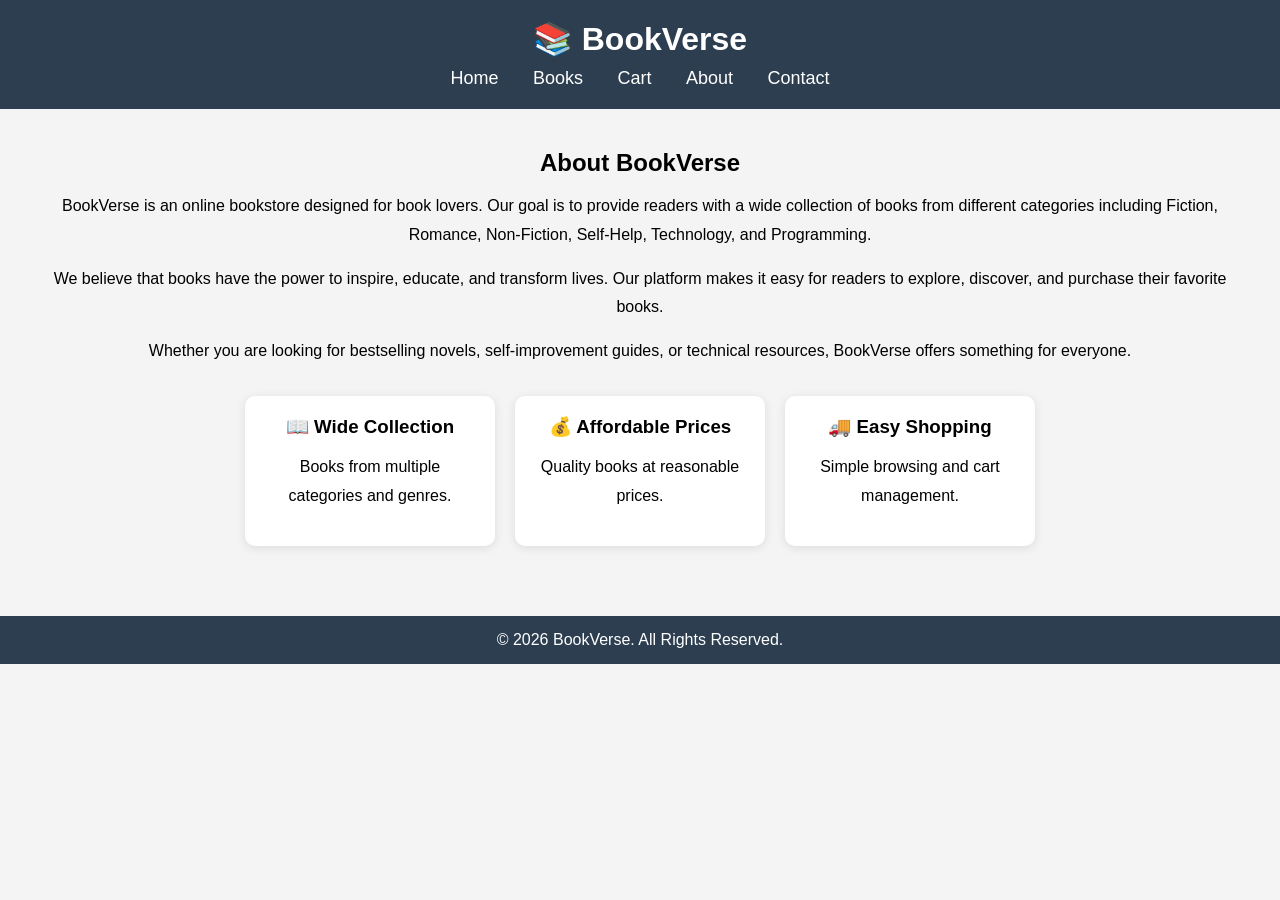
<file: about.html>
<!DOCTYPE html>
<html>
<head>
    <title>About Us - BookVerse</title>
    <link rel="stylesheet" href="style.css">
</head>
<body>

<header>
    <h1>📚 BookVerse</h1>

    <nav>
        <a href="index.html">Home</a>
        <a href="books.html">Books</a>
        <a href="cart.html">Cart</a>
        <a href="about.html">About</a>
        <a href="contact.html">Contact</a>
    </nav>
</header>

<section class="about-section">

    <h2>About BookVerse</h2>

    <p>
        BookVerse is an online bookstore designed for book lovers.
        Our goal is to provide readers with a wide collection of books
        from different categories including Fiction, Romance,
        Non-Fiction, Self-Help, Technology, and Programming.
    </p>

    <p>
        We believe that books have the power to inspire, educate,
        and transform lives. Our platform makes it easy for readers
        to explore, discover, and purchase their favorite books.
    </p>

    <p>
        Whether you are looking for bestselling novels,
        self-improvement guides, or technical resources,
        BookVerse offers something for everyone.
    </p>

    <div class="about-features">

        <div class="feature-card">
            <h3>📖 Wide Collection</h3>
            <p>Books from multiple categories and genres.</p>
        </div>

        <div class="feature-card">
            <h3>💰 Affordable Prices</h3>
            <p>Quality books at reasonable prices.</p>
        </div>

        <div class="feature-card">
            <h3>🚚 Easy Shopping</h3>
            <p>Simple browsing and cart management.</p>
        </div>

    </div>

</section>

<footer>
    <p>© 2026 BookVerse. All Rights Reserved.</p>
</footer>

</body>
</html>
</file>
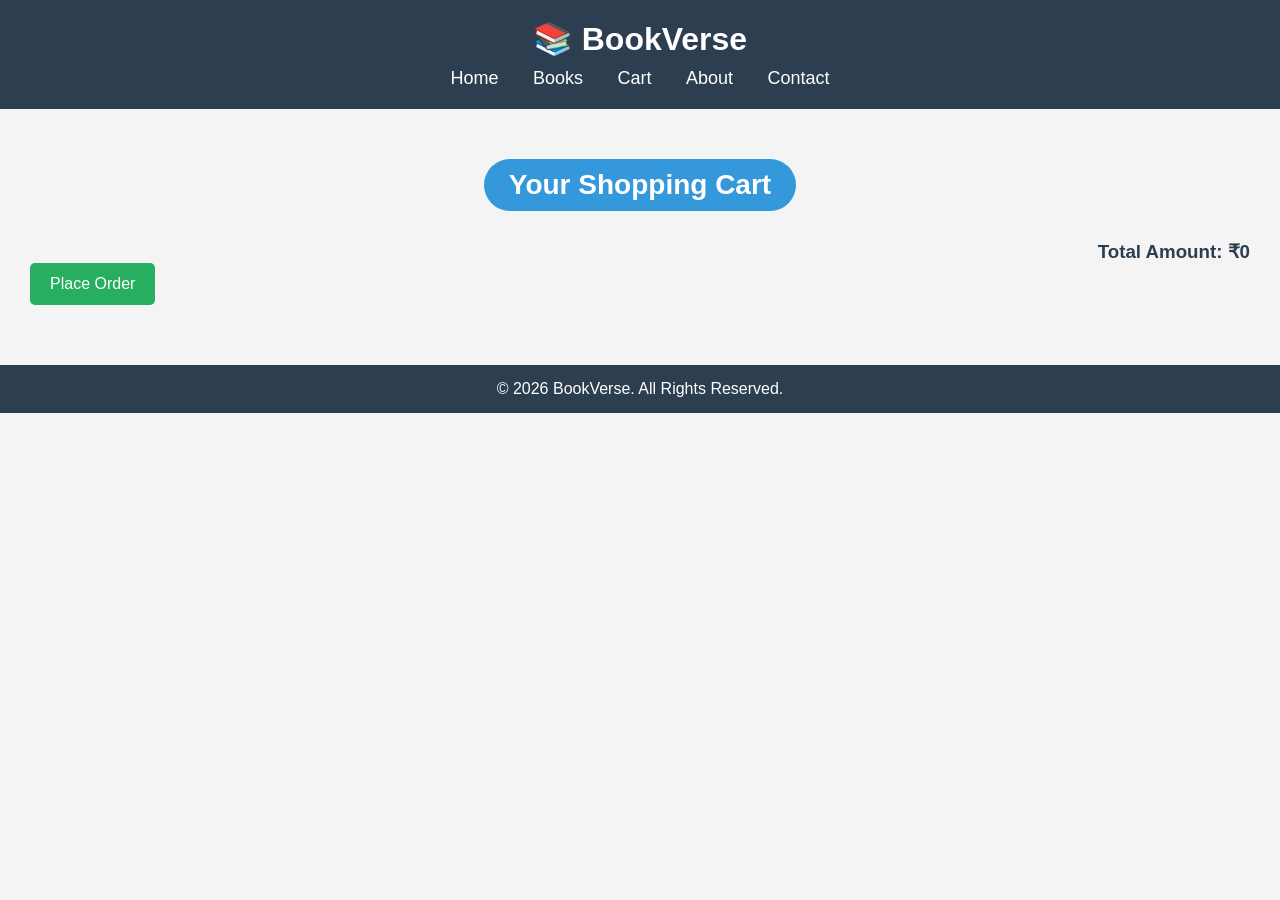
<file: cart.html>
<!DOCTYPE html>
<html>
<head>
    <title>Shopping Cart - BookVerse</title>
    <link rel="stylesheet" href="style.css">
    <script src="script.js"></script>
</head>

<body onload="displayCart()">

<header>
    <h1>📚 BookVerse</h1>

    <nav>
        <a href="index.html">Home</a>
        <a href="books.html">Books</a>
        <a href="cart.html">Cart</a>
        <a href="about.html">About</a>
        <a href="contact.html">Contact</a>
    </nav>
</header>

<section class="cart-section">

    <h2>Your Shopping Cart</h2>

    <div id="cartItems"></div>

    <h3 id="totalAmount">Total Amount: ₹0</h3>

    <h3 id="orderMessage"></h3>

    <button onclick="placeOrder()" class="checkout-btn">
        Place Order
    </button>

</section>

<footer>
    <p>© 2026 BookVerse. All Rights Reserved.</p>
</footer>

</body>
</html>
</file>
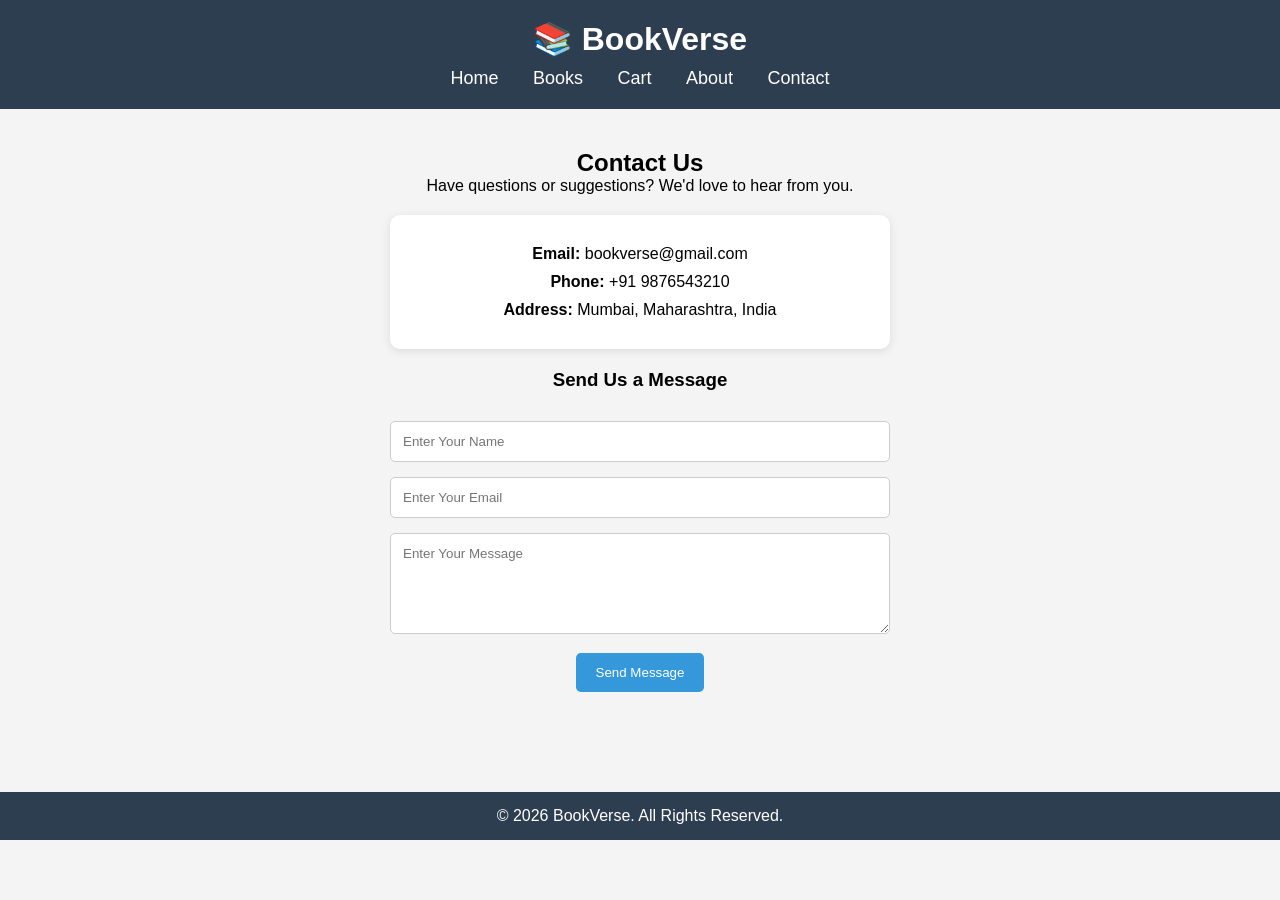
<file: contact.html>
<!DOCTYPE html>
<html>
<head>
    <title>Contact Us - BookVerse</title>
    <link rel="stylesheet" href="style.css">
</head>
<body>

<header>
    <h1>📚 BookVerse</h1>

    <nav>
        <a href="index.html">Home</a>
        <a href="books.html">Books</a>
        <a href="cart.html">Cart</a>
        <a href="about.html">About</a>
        <a href="contact.html">Contact</a>
    </nav>
</header>

<section class="contact-section">

    <h2>Contact Us</h2>

    <p>
        Have questions or suggestions? We'd love to hear from you.
    </p>

    <div class="contact-box">

        <p><strong>Email:</strong> bookverse@gmail.com</p>

        <p><strong>Phone:</strong> +91 9876543210</p>

        <p><strong>Address:</strong> Mumbai, Maharashtra, India</p>

    </div>

    <h3>Send Us a Message</h3>

    <form class="contact-form">

        <input
            type="text"
            placeholder="Enter Your Name"
            required
        >

        <input
            type="email"
            placeholder="Enter Your Email"
            required
        >

        <textarea
            rows="5"
            placeholder="Enter Your Message"
            required
        ></textarea>

        <button type="submit">
            Send Message
        </button>

    </form>

</section>

<footer>
    <p>© 2026 BookVerse. All Rights Reserved.</p>
</footer>

</body>
</html>
</file>
<file: style.css>
*{
    margin:0;
    padding:0;
    box-sizing:border-box;
    font-family:Arial, sans-serif;
}

body{
    background:#f4f4f4;
}

header{
    background:#2c3e50;
    color:white;
    padding:20px;
    text-align:center;
}

header h1{
    margin-bottom:10px;
}

nav{
    margin-top:10px;
}

nav a{
    color:white;
    text-decoration:none;
    margin:0 15px;
    font-size:18px;
}

nav a:hover{
    color:#f1c40f;
}

.hero{
    text-align:center;
    padding:80px 20px;
    background:linear-gradient(135deg,#3498db,#5dade2);
    color:white;
}

.hero h2{
    font-size:55px;
    margin-bottom:15px;
    font-weight:bold;
}

.hero p{
    font-size:18px;
    margin-bottom:20px;
}

.btn{
    background:#f1c40f;
    color:black;
    padding:12px 25px;
    text-decoration:none;
    border-radius:5px;
    font-weight:bold;
}

.btn:hover{
    background:#e67e22;
    color:white;
}

.featured{
    padding:40px;
}

.featured h2{
    text-align:center;
    margin-bottom:30px;
}

.book-grid{
    display:flex;
    flex-wrap:wrap;
    justify-content:center;
    gap:20px;
}

.book-card{
    background:white;
    width:220px;
    padding:15px;
    border-radius:10px;
    box-shadow:0 2px 10px rgba(0,0,0,0.1);
    text-align:center;
}

.book-card img{
    width:180px;
    height:250px;
    margin-bottom:10px;
}

.book-card h3{
    margin-bottom:10px;
    min-height:60px;
}


.book-card p{
    margin-bottom:10px;
}

.book-card button{
    background:#27ae60;
    color:white;
    border:none;
    padding:10px;
    border-radius:5px;
    cursor:pointer;
}

.book-card button:hover{
    background:#219150;
}

.books-page{
    padding:30px;
}

.books-page h2{
    text-align:center;
    background:#3498db;
    color:white;
    width:fit-content;
    margin:40px auto 20px;
    padding:10px 25px;
    border-radius:30px;
    font-size:28px;
}

.search{
    width:100%;
    max-width:500px;
    padding:12px;
    margin:20px auto;
    display:block;
    border:1px solid #ccc;
    border-radius:5px;
}

.cart-section{
    padding:30px;
}

.cart-section h2{
    text-align:center;
    background:#3498db;
    color:white;
    width:fit-content;
    margin:20px auto 30px;
    padding:10px 25px;
    border-radius:30px;
    font-size:28px;
}

.cart-item{
    background:white;
    margin:15px 0;
    padding:15px;
    border-radius:8px;
    display:flex;
    justify-content:space-between;
    align-items:center;
    box-shadow:0 2px 8px rgba(0,0,0,0.1);
}

.cart-buttons button{
    margin:0 5px;
    padding:8px 12px;
    border:none;
    border-radius:5px;
    cursor:pointer;
}

.plus{
    background:#27ae60;
    color:white;
}

.minus{
    background:#f39c12;
    color:white;
}

.remove{
    background:#e74c3c;
    color:white;
}

#totalAmount{
    margin-top:20px;
    text-align:right;
    color:#2c3e50;
}

.about-section{
    padding:40px;
    text-align:center;
}

.about-section p{
    margin:15px 0;
    line-height:1.8;
}

.about-features{
    display:flex;
    flex-wrap:wrap;
    justify-content:center;
    gap:20px;
    margin-top:30px;
}

.feature-card{
    background:white;
    width:250px;
    padding:20px;
    border-radius:10px;
    box-shadow:0 2px 10px rgba(0,0,0,0.1);
}

.contact-section{
    padding:40px;
    text-align:center;
}

.contact-box{
    background:white;
    max-width:500px;
    margin:20px auto;
    padding:20px;
    border-radius:10px;
    box-shadow:0 2px 10px rgba(0,0,0,0.1);
}

.contact-box p{
    margin:10px 0;
}

.contact-form{
    max-width:500px;
    margin:30px auto;
}

.contact-form input,
.contact-form textarea{
    width:100%;
    padding:12px;
    margin-bottom:15px;
    border:1px solid #ccc;
    border-radius:5px;
}

.contact-form button{
    background:#3498db;
    color:white;
    border:none;
    padding:12px 20px;
    border-radius:5px;
    cursor:pointer;
}

.contact-form button:hover{
    background:#2980b9;
}

.info{
    padding:40px;
    text-align:center;
}

.features{
    display:flex;
    flex-wrap:wrap;
    justify-content:center;
    gap:20px;
    margin-top:25px;
}

.feature{
    background:white;
    width:250px;
    padding:20px;
    border-radius:10px;
    box-shadow:0 2px 10px rgba(0,0,0,0.1);
}

footer{
    background:#2c3e50;
    color:white;
    text-align:center;
    padding:15px;
    margin-top:30px;
}
#orderMessage{
    display:none;
    text-align:center;
    background:#2ecc71;
    color:white;
    padding:15px;
    margin:20px auto;
    max-width:500px;
    border-radius:8px;
    font-size:18px;
    font-weight:bold;
}

.checkout-btn{
    background:#27ae60;
    color:white;
    border:none;
    padding:12px 20px;
    border-radius:5px;
    cursor:pointer;
    font-size:16px;
}

.checkout-btn:hover{
    background:#219150;
}
</file>
